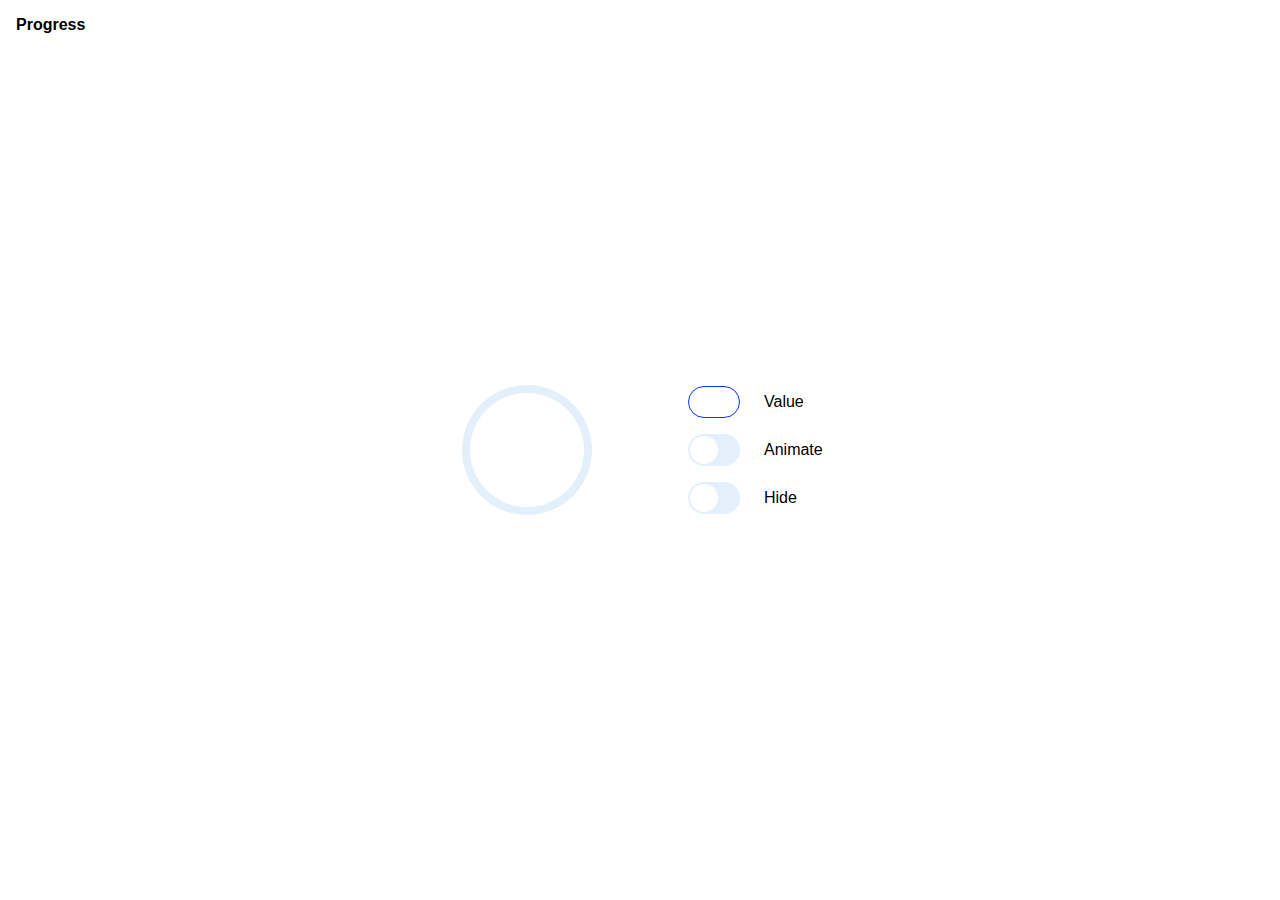
<file: index.html>
<!DOCTYPE html>
<html lang="en">
<head>
    <meta charset="UTF-8">
    <meta name="viewport" content="width=device-width, initial-scale=1.0">
    <link rel="stylesheet" href="./css/spinner.css">
    <link rel="stylesheet" href="./css/toggle.css">
    <link rel="stylesheet" href="./css/styles.css">
    <title>ggermashev's spinner component</title>
</head>
<body>
    <div class="spinner-page">
        <div class="spinner-container">
            <p><strong>Progress</strong></p>
            <div class="spinner" d="130" id="spinner1"></div>
        </div>

        <div class="inputs-container">
            <div class="inputs-container__left">
                <input type="number" id="focused-value-input" class="spinner-value" spinner_id="spinner1"/>
                <div class="toggle spinner-animation" spinner_id="spinner1"></div>
                <div class="toggle spinner-visibility" spinner_id="spinner1"></div>
            </div>
            
            <div class="inputs-container__right">
                <p>Value</p> 
                <p>Animate</p> 
                <p>Hide</p> 
            </div>
        </div>
    </div>
</body>
<script src="./js/spinner.js"></script>
<script src="./js/toggle.js"></script>
<script src="./js/index.js"></script>
</html>
</file>
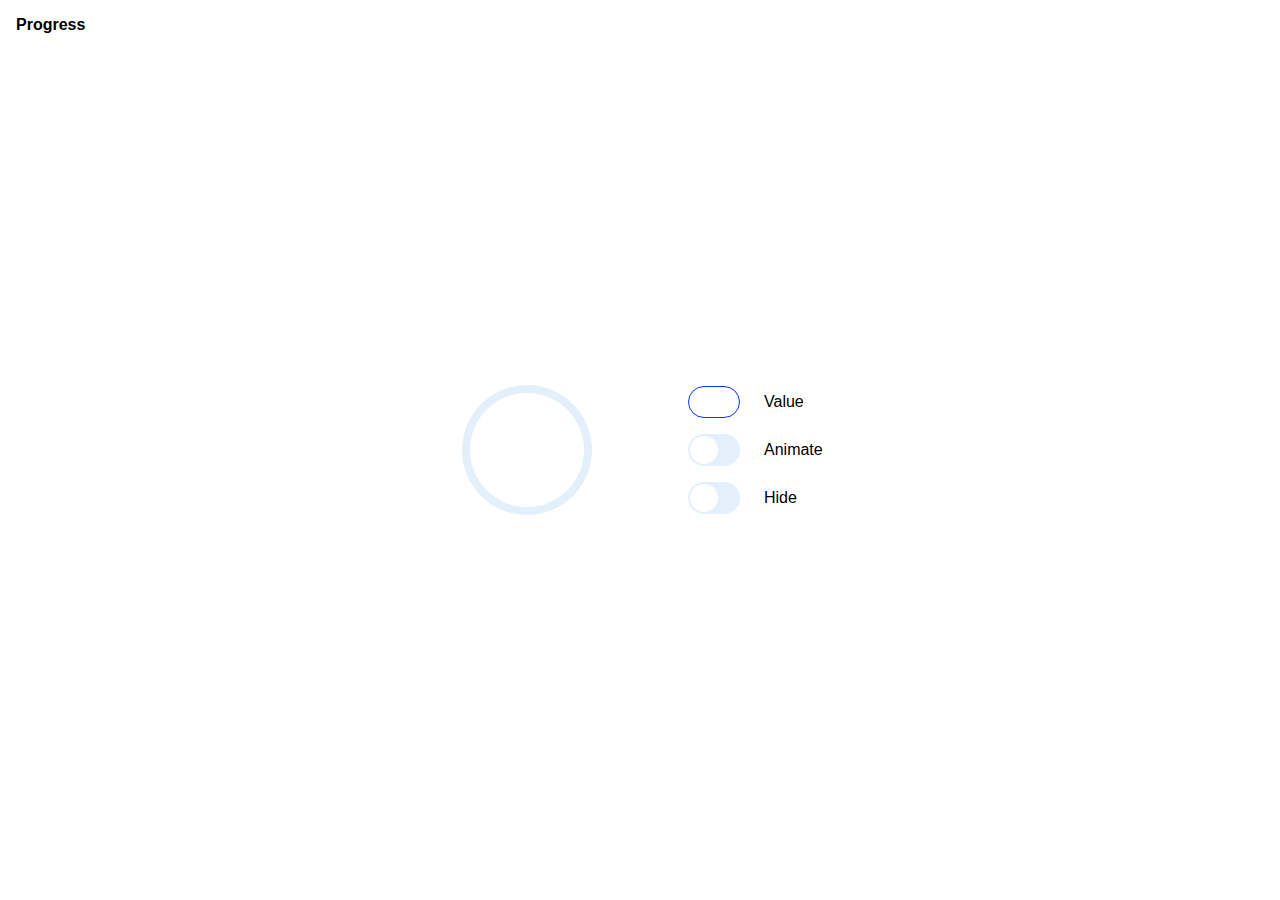
<file: html/index.html>
<!DOCTYPE html>
<html lang="en">
<head>
    <meta charset="UTF-8">
    <meta name="viewport" content="width=device-width, initial-scale=1.0">
    <link rel="stylesheet" href="../css/spinner.css">
    <link rel="stylesheet" href="../css/toggle.css">
    <link rel="stylesheet" href="../css/styles.css">
    <title>Example of my spinner component</title>
</head>
<body>
    <div class="spinner-page">
        <div class="spinner-container">
            <p><strong>Progress</strong></p>
            <div class="spinner" d="130" id="spinner1"></div>
        </div>

        <div class="inputs-container">
            <div class="inputs-container__left">
                <input type="number" id="focused-value-input" class="spinner-value" spinner_id="spinner1"/>
                <div class="toggle spinner-animation" spinner_id="spinner1"></div>
                <div class="toggle spinner-visibility" spinner_id="spinner1"></div>
            </div>
            
            <div class="inputs-container__right">
                <p>Value</p> 
                <p>Animate</p> 
                <p>Hide</p> 
            </div>
        </div>
    </div>
</body>
<script src="../js/spinner.js"></script>
<script src="../js/toggle.js"></script>
<script src="../js/index.js"></script>
</html>
</file>
<file: css/spinner.css>
:root {
    --spinner-empty-color: #e3effa;
    --spinner-filled-color: #0037ff;
}

@keyframes rotation {
    from {
        transform: rotate(0);
    }
    to {
        transform: rotate(359deg);
    }
}

.spinner {
    position: relative;
}

.spinner__canvas__rotating {
    animation: rotation 2s infinite linear;
}

.spinner__hidden {
    display: none;
}

.spinner__circle {
    position: absolute;
    top: 8px;
    right: 8px;
    bottom: 8px;
    left: 8px;

    border-radius: 100%;
    background-color: white;
}

.spinner__canvas {
    position: absolute;

    border-radius: 100%;
    background-color: var(--spinner-empty-color);
}
</file>
<file: css/toggle.css>
:root {
    --toggle-off-color: #e3effa;
    --toggle-on-color: #0037ff;
}

.toggle {
    position: relative;
    width: 52px;
    height: 2em;
}

.toggle__bg {
    background-color: var(--toggle-off-color);
    width: 100%;
    height: 100%;
    border-radius: 1em;
}

.toggle__tumbler {
    position: absolute;
    top: 2px;
    left: 2px;
    background-color: white;
    height: calc(100% - 4px);
    aspect-ratio: 1/1;
    border-radius: 100%;
}

.toggle__bg__active {
    background-color: var(--toggle-on-color);
}

.toggle__tumbler__active {
    left: auto;
    right: 2px;
}
</file>
<file: css/styles.css>
:root {
    --padding-between-containers: 48px;
    --input-focus-color: #0037ff
}

* {
    margin: 0;
    padding: 0;
    box-sizing: border-box;
    font-family: Verdana, sans-serif;
}


.spinner-page {
    position: relative;
    width: 100%;
    height: 100vh;
    padding: 16px;

    display: flex;
    flex-direction: column;
}

.spinner-container {
    position: relative;
    height: 50%;
    width: 100%;

    display: flex;
    flex-direction: column;
    align-items: center;
    justify-content: end;
    padding-bottom: var(--padding-between-containers);
}

.spinner-container p {
    position: absolute;
    top: 0;
    left: 0;
    height: 32px;
}

.inputs-container {
    position: relative;
    height: 50%;
    width: 100%;

    display: flex;
    flex-direction: row;
    align-items: start;
    padding-top: var(--padding-between-containers);
}

.inputs-container__left {
    width: 50%;
    display: flex;
    flex-direction: column;
    gap: 1em;
    align-items: end;
    padding-right: 1.5em;
}

.inputs-container__right {
    width: 50%;
    display: flex;
    flex-direction: column;
    gap: 1em;
    align-items: start;
}

.inputs-container__right p {
    height: 32px;
    display: flex;
    align-items: center;
}

.toggle {
    width: 52px;
    height: 32px;
    border-radius: 32px;
}

input[type=number] {
    width: 52px;
    height: 32px;
    border-radius: 32px;
    padding: 12px;
    border: 1px solid black;
    -moz-appearance: textfield;
}

input[type=number]:focus {
    outline: none;
    border-color: var(--input-focus-color);
}

input::-webkit-outer-spin-button,
input::-webkit-inner-spin-button {
    -webkit-appearance: none;
}

@media screen and (orientation:landscape) {
    .spinner-page {
        flex-direction: row;
    }

    .spinner-container {
        height: 100%;
        width: 50%;
        padding-bottom: 0;
        padding-right: var(--padding-between-containers);
        align-items: end;
        justify-content: center;
    }

    .inputs-container {
        height: 100%;
        width: 50%;
        padding-top: 0;
        padding-left: var(--padding-between-containers);
    }

    .inputs-container__right, .inputs-container__left {
        height: 100%;
        justify-content: center;
        align-items: start;
        width: auto;
    }
}
</file>
